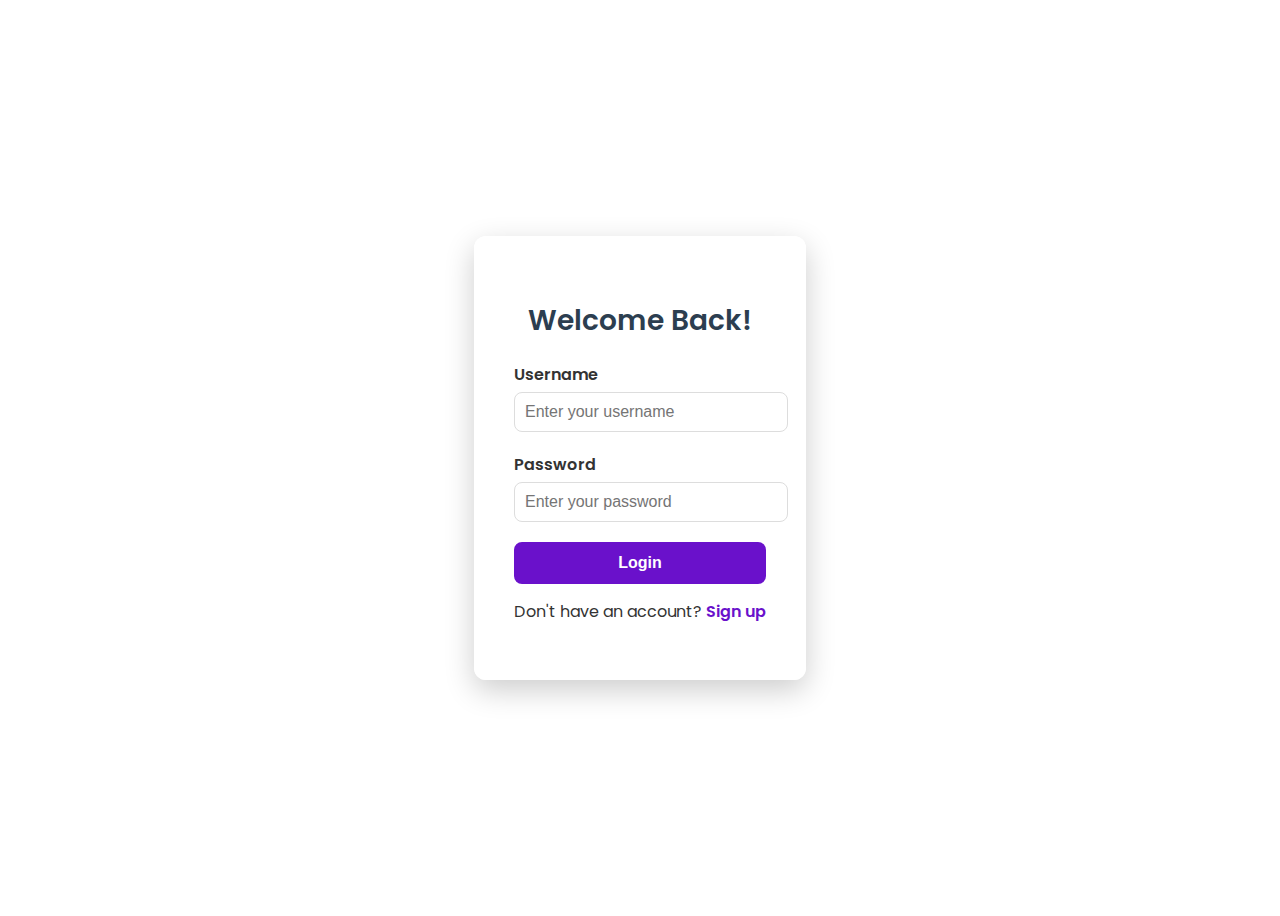
<file: game2/index.html>
<!DOCTYPE html>
<html lang="en">
<head>
  <meta charset="UTF-8">
  <meta name="viewport" content="width=device-width, initial-scale=1.0">
  <title>Login</title>
  <link rel="stylesheet" href="styles.css">
  <link href="https://fonts.googleapis.com/css2?family=Poppins:wght@300;400;600&display=swap" rel="stylesheet">
</head>
<body>
  <div class="login-container">
    <div class="login-box animated fadeIn">
      <h2>Welcome Back!</h2>
      <form id="loginForm">
        <div class="input-group">
          <label for="username">Username</label>
          <input type="text" id="username" placeholder="Enter your username" required>
        </div>
        <div class="input-group">
          <label for="password">Password</label>
          <input type="password" id="password" placeholder="Enter your password" required>
        </div>
        <button type="submit" class="login-btn">Login</button>
        <p id="error-msg"></p>
      </form>
      <p class="register-link">Don't have an account? <a href="#">Sign up</a></p>
    </div>
  </div>
  <script src="script.js"></script>
</body>
</html>
</file>
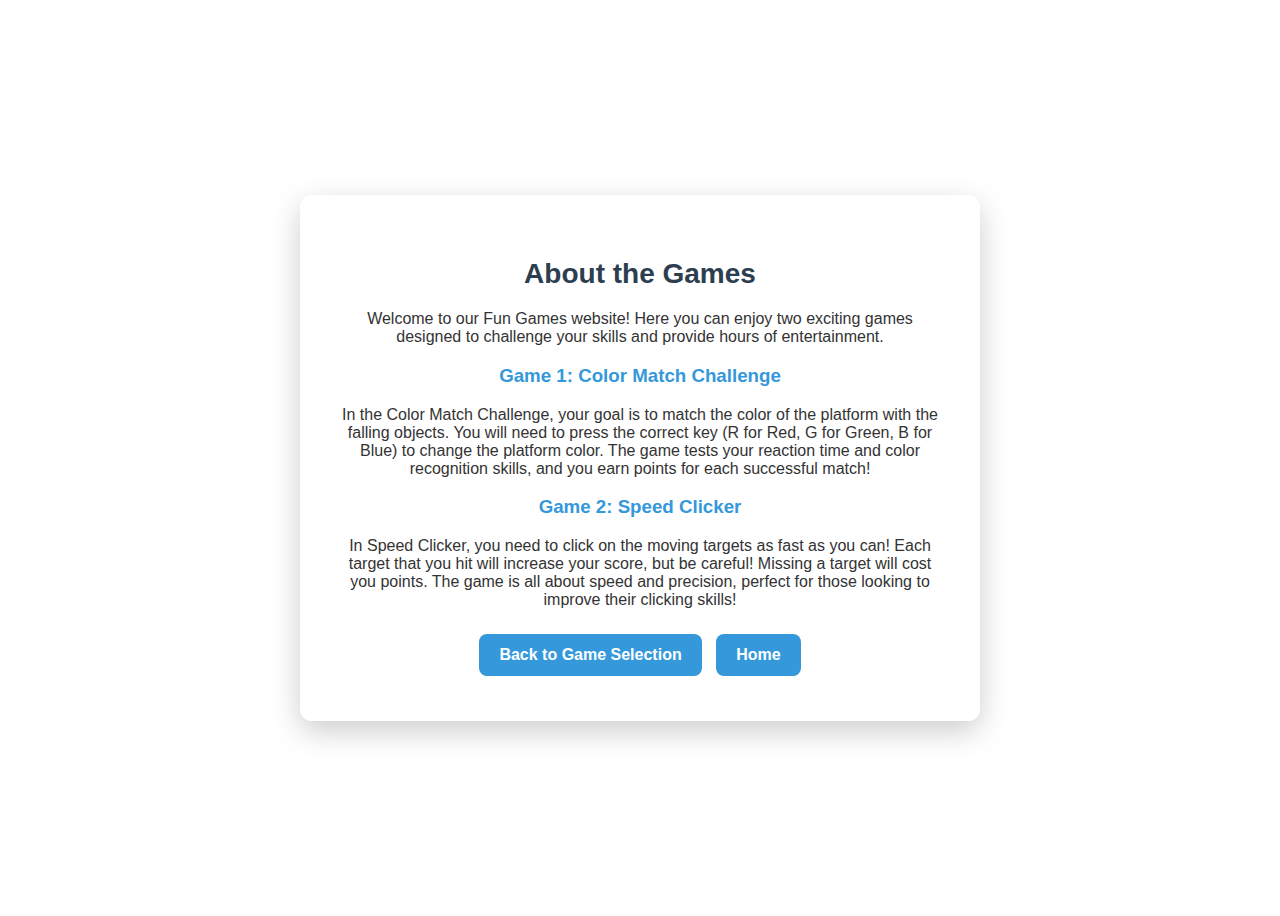
<file: game2/about.html>
<!DOCTYPE html>
<html lang="en">
<head>
  <meta charset="UTF-8">
  <meta name="viewport" content="width=device-width, initial-scale=1.0">
  <title>About - Fun Games</title>
  <link rel="stylesheet" href="styles.css">
</head>
<body>
  <div class="about-container animated fadeIn">
    <h2>About the Games</h2>
    <p>Welcome to our Fun Games website! Here you can enjoy two exciting games designed to challenge your skills and provide hours of entertainment.</p>

    <h3>Game 1: Color Match Challenge</h3>
    <p>
      In the Color Match Challenge, your goal is to match the color of the platform with the falling objects. 
      You will need to press the correct key (R for Red, G for Green, B for Blue) to change the platform color. 
      The game tests your reaction time and color recognition skills, and you earn points for each successful match!
    </p>

    <h3>Game 2: Speed Clicker</h3>
    <p>
      In Speed Clicker, you need to click on the moving targets as fast as you can! 
      Each target that you hit will increase your score, but be careful! Missing a target will cost you points. 
      The game is all about speed and precision, perfect for those looking to improve their clicking skills!
    </p>

    <div class="navigation">
      <button onclick="window.location.href='games.html'" class="game-btn">Back to Game Selection</button>
      <button onclick="window.location.href='index.html'" class="game-btn">Home</button>
    </div>
  </div>
</body>
</html>
</file>
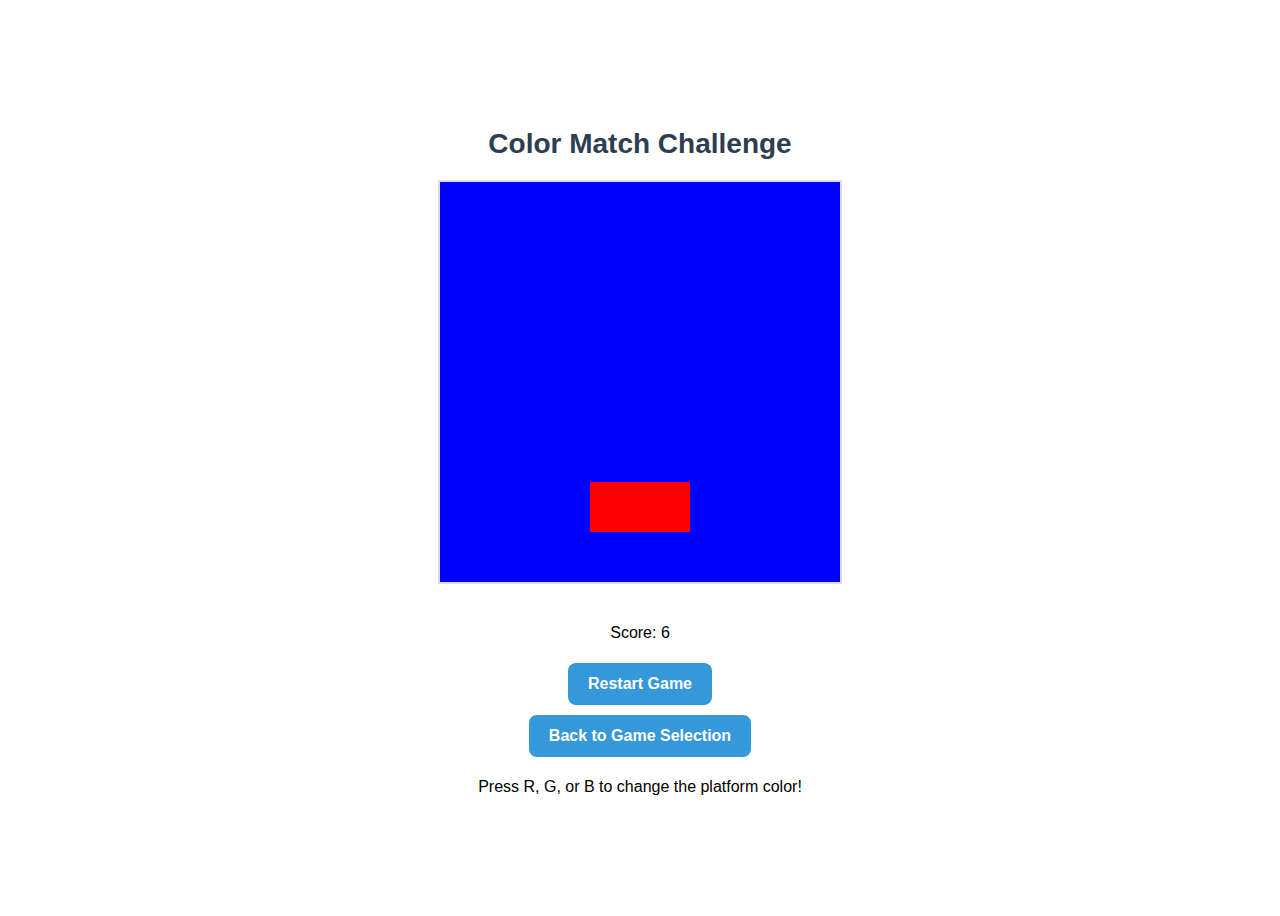
<file: game2/game1.html>
<!DOCTYPE html>
<html lang="en">
<head>
  <meta charset="UTF-8">
  <meta name="viewport" content="width=device-width, initial-scale=1.0">
  <title>Game 1 - Color Match Challenge</title>
  <link rel="stylesheet" href="styles.css">
</head>
<body>
  <div id="game-page" class="animated fadeIn">
    <h2>Color Match Challenge</h2>
    <canvas id="gameCanvas"></canvas>
    <p id="score">Score: 0</p>
    <div class="game-controls">
      <button id="restart-game1" class="game-btn">Restart Game</button>
      <button onclick="window.location.href='games.html'" class="game-btn">Back to Game Selection</button>
    </div>
    <p>Press R, G, or B to change the platform color!</p>
  </div>
  <script src="script.js"></script>
</body>
</html>
</file>
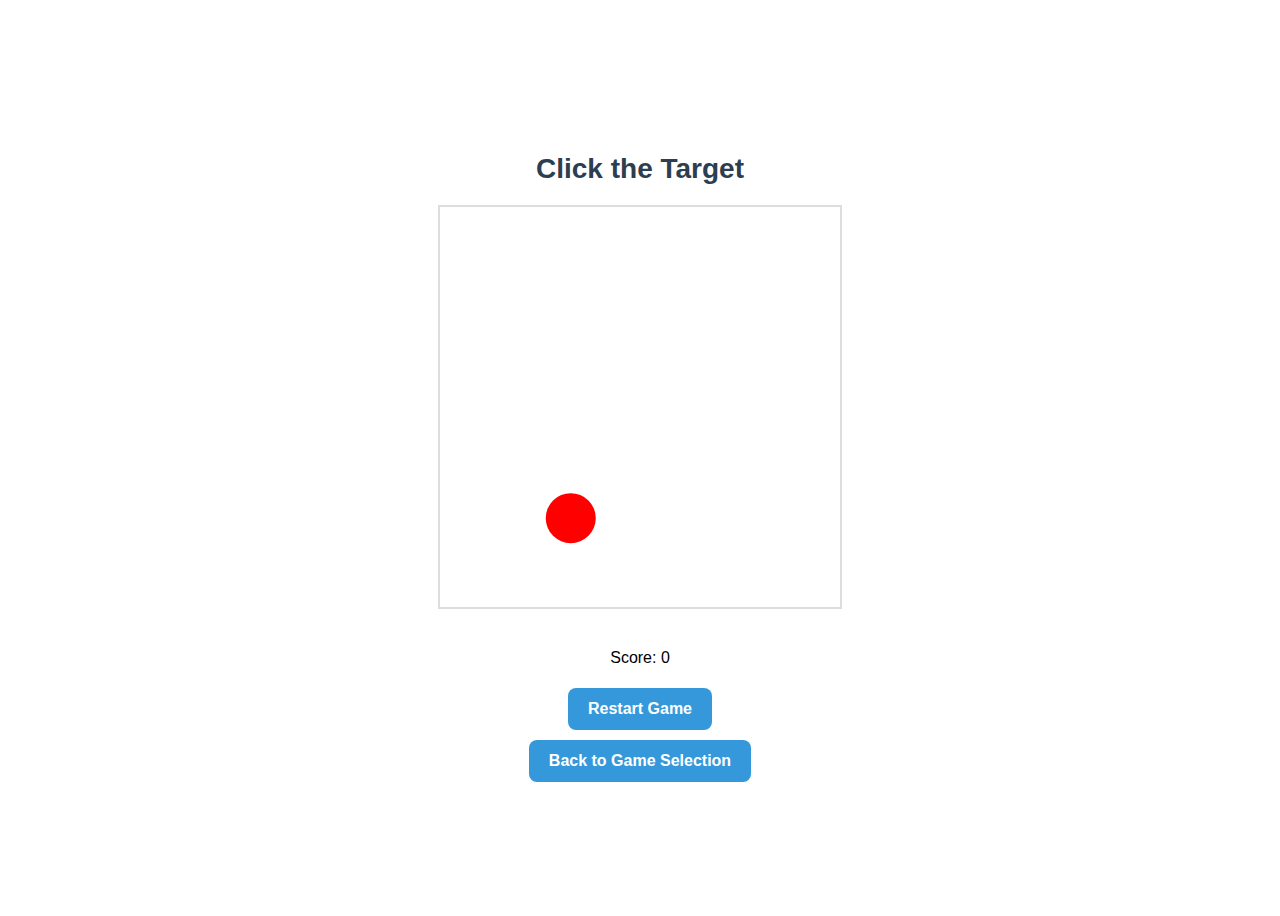
<file: game2/game2.html>
<!DOCTYPE html>
<html lang="en">
<head>
  <meta charset="UTF-8">
  <meta name="viewport" content="width=device-width, initial-scale=1.0">
  <title>Game 2 - Click the Target</title>
  <link rel="stylesheet" href="styles.css">
</head>
<body>
  <div id="game-page" class="animated fadeIn">
    <h2>Click the Target</h2>
    <canvas id="targetCanvas"></canvas>
    <p id="score">Score: 0</p>
    <div class="game-controls">
      <button id="restart-game2" class="game-btn">Restart Game</button>
      <button onclick="window.location.href='games.html'" class="game-btn">Back to Game Selection</button>
    </div>
  </div>
  <script src="script.js"></script>
</body>
</html>
</file>
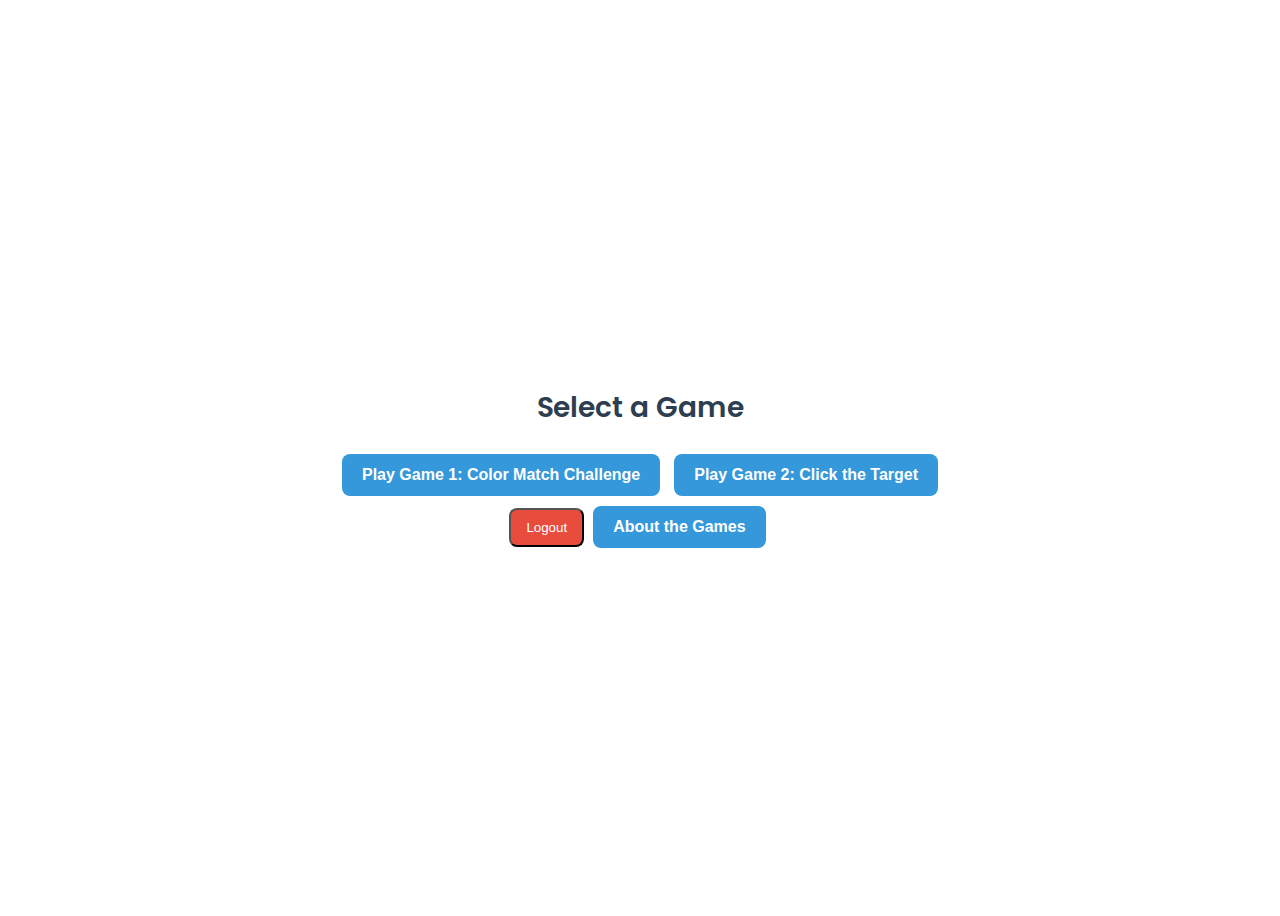
<file: game2/games.html>
<!DOCTYPE html>
<html lang="en">
<head>
  <meta charset="UTF-8">
  <meta name="viewport" content="width=device-width, initial-scale=1.0">
  <title>Game Selection</title>
  <link rel="stylesheet" href="styles.css">
  <link href="https://fonts.googleapis.com/css2?family=Poppins:wght@300;400;600&display=swap" rel="stylesheet">
</head>
<body>
  <div class="game-selection-container animated fadeIn">
    <h2>Select a Game</h2>
    <div class="game-buttons">
      <button onclick="window.location.href='game1.html'" class="game-btn">Play Game 1: Color Match Challenge</button>
      <button onclick="window.location.href='game2.html'" class="game-btn">Play Game 2: Click the Target</button>
    </div>
    <button class="logout-btn" onclick="window.location.href='index.html'">Logout</button>
    <button onclick="window.location.href='about.html'" class="game-btn">About the Games</button>

  </div>
</body>
</html>
</file>
<file: game2/styles.css>
/* General Styling */
body {
  font-family: 'Poppins', sans-serif;
  background-color: #D3D3D3
  margin: 0;
  padding: 0;
  display: flex;
  justify-content: center;
  align-items: center;
  height: 100vh;
  overflow: hidden;
}

h2 {
  margin-bottom: 20px;
  font-weight: 600;
  color: #2C3E50; /* Darker color for text contrast */
  font-size: 28px;
  text-align: center;
}

/* Login Container */
.login-container {
  display: flex;
  justify-content: center;
  align-items: center;
  height: 100vh;
}

.login-box {
  background: rgba(255, 255, 255, 0.9);
  border-radius: 12px;
  box-shadow: 0 10px 30px rgba(0, 0, 0, 0.2);
  padding: 40px;
  max-width: 350px;
  width: 100%;
  text-align: center;
  animation: fadeIn 0.6s ease-in-out;
}



@keyframes fadeIn {
  from {
    opacity: 0;
    transform: translateY(-20px);
  }
  to {
    opacity: 1;
    transform: translateY(0);
  }
}

.input-group {
  margin-bottom: 20px;
  text-align: left;
}

.input-group label {
  display: block;
  font-weight: 600;
  margin-bottom: 5px;
  color: #333;
}

.input-group input {
  width: 100%;
  padding: 10px;
  border: 1px solid #ddd;
  border-radius: 8px;
  font-size: 16px;
  transition: border-color 0.3s ease;
}

.input-group input:focus {
  border-color: #6a11cb;
  outline: none;
}

.login-btn {
  background-color: #6a11cb;
  color: white;
  padding: 12px 20px;
  border: none;
  border-radius: 8px;
  font-size: 16px;
  cursor: pointer;
  width: 100%;
  transition: background-color 0.3s ease, transform 0.2s ease;
  font-weight: 600;
}

.login-btn:hover {
  background-color: #2575fc;
  transform: scale(1.05);
}

#error-msg {
  color: red;
  font-size: 14px;
  margin-top: 10px;
}

/* Register Link */
.register-link {
  margin-top: 15px;
  color: #333;
  font-weight: 400;
}

.register-link a {
  color: #6a11cb;
  text-decoration: none;
  font-weight: 600;
}

.register-link a:hover {
  text-decoration: underline;
}

/* Game Selection */
.game-selection-container {
  text-align: center;
  animation: fadeIn 0.6s ease-in-out;
}

.game-btn {
  background-color: #3498db;
  color: white;
  padding: 12px 20px;
  border: none;
  border-radius: 8px;
  font-size: 16px;
  cursor: pointer;
  transition: background-color 0.3s ease, transform 0.2s ease;
  font-weight: 600;
  margin: 10px 0;
}

.game-btn:hover {
  background-color: #2980b9;
  transform: scale(1.05);
}

.logout-btn {
  background-color: #e74c3c;
  color: white;
  padding: 10px 15px;
  border-radius: 8px;
  cursor: pointer;
}

.logout-btn:hover {
  background-color: #c0392b;
  transform: scale(1.05);
}

/* Game Pages */
#game-page {
  text-align: center;
  margin: 20px;
  animation: fadeIn 0.6s ease-in-out;
}

#gameCanvas, #targetCanvas {
  border: 2px solid #ddd;
  margin-bottom: 20px;
}

/* Game Controls */
.game-controls {
  display: flex;
  flex-direction: column;
  align-items: center;
}

.game-controls button {
  margin: 5px;
}

/* Responsive design */
@media (max-width: 500px) {
  .login-box {
    padding: 30px;
  }
  
  .login-btn, .game-btn {
    font-size: 14px;
    padding: 10px 15px;
  }
}
.about-container {
  background: rgba(255, 255, 255, 0.9);
  border-radius: 12px;
  box-shadow: 0 10px 30px rgba(0, 0, 0, 0.2);
  padding: 40px;
  max-width: 600px;
  margin: auto;
  text-align: center;
}

.about-container h2 {
  color: #2C3E50; /* Dark color for the main heading */
}

.about-container h3 {
  color: #3498db; /* Color for subheadings */
}

.about-container p {
  color: #333; /* Text color */
}

/* Button styles */
.navigation {
  margin-top: 20px;
}

.game-btn {
  margin: 5px;
}
</file>
